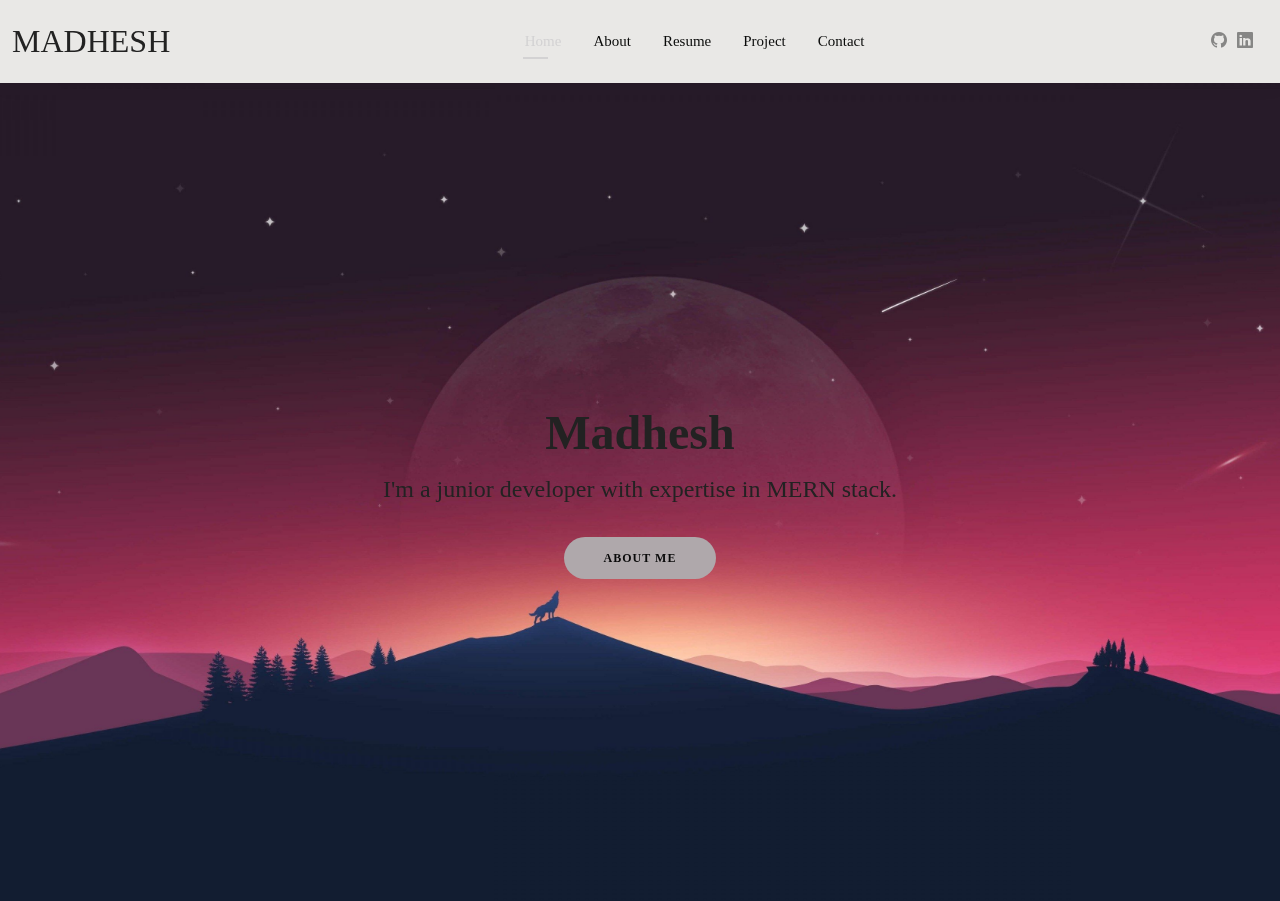
<file: index.html>
<!DOCTYPE html>
<html lang="en">

<head>
  <meta charset="utf-8">
  <meta content="width=device-width, initial-scale=1.0" name="viewport">
  <title>Madhesh Portfolio</title>
  <meta name="description" content="">
  <meta name="keywords" content="">

 
  <link href="assets/img/favicon.png" rel="icon">
  <link href="assets/img/apple-touch-icon.png" rel="apple-touch-icon">

 
  <link href="https://fonts.googleapis.com" rel="preconnect">
  <link href="https://fonts.gstatic.com" rel="preconnect" crossorigin>
  <link href="https://fonts.googleapis.com/css2?family=Roboto:ital,wght@0,100;0,300;0,400;0,500;0,700;0,900;1,100;1,300;1,400;1,500;1,700;1,900&family=Poppins:ital,wght@0,100;0,200;0,300;0,400;0,500;0,600;0,700;0,800;0,900;1,100;1,200;1,300;1,400;1,500;1,600;1,700;1,800;1,900&family=Raleway:ital,wght@0,100;0,200;0,300;0,400;0,500;0,600;0,700;0,800;0,900;1,100;1,200;1,300;1,400;1,500;1,600;1,700;1,800;1,900&display=swap" rel="stylesheet">


  <link href="assets/vendor/bootstrap/css/bootstrap.min.css" rel="stylesheet">
  <link href="assets/vendor/bootstrap-icons/bootstrap-icons.css" rel="stylesheet">
  <link href="assets/vendor/aos/aos.css" rel="stylesheet">
  <link href="assets/vendor/swiper/swiper-bundle.min.css" rel="stylesheet">
  <link href="assets/vendor/glightbox/css/glightbox.min.css" rel="stylesheet">

  <link href="assets/css/main.css" rel="stylesheet">
</head>

<body class="index-page">

  <header id="header" class="header d-flex align-items-center light-background sticky-top">
    <div class="container-fluid position-relative d-flex align-items-center justify-content-between">

      <a href="index.html" class="logo d-flex align-items-center me-auto me-xl-0">
        <h1 class="sitename">madhesh</h1>
      </a>

      <nav id="navmenu" class="navmenu">
        <ul>
          <li><a href="index.html" class="active">Home</a></li>
          <li><a href="about.html">About</a></li>
          <li><a href="resume.html">Resume</a></li>
          <li><a href="services.html">Project</a></li>
          <!-- <li><a href="portfolio.html">Portfolio</a></li> -->
          <li><a href="contact.html">Contact</a></li>
        </ul>
        <i class="mobile-nav-toggle d-xl-none bi bi-list"></i>
      </nav>
      <div class="header-social-links">
        <!-- <a href="#" class="twitter"><i class="bi bi-twitter-x"></i></a> -->
        <!-- <a href="#" class="facebook"><i class="bi bi-facebook"></i></a> -->
        <a href="https://github.com/" class="github"><i class="bi bi-github"></i></a>
        <a href="https://www.linkedin.com/in/madhesh-g-1359a628a/" class="linkedin"><i class="bi bi-linkedin"></i></a>
      </div>
    </div>
  </header>

  <main class="main">

    <section id="hero" class="hero section">

      <img src="./PF-frontpage.jpg" alt="" data-aos="fade-in">

      <div class="container text-center" data-aos="zoom-out" data-aos-delay="100">
        <div class="row justify-content-center">
          <div class="col-lg-8">
            <h2>Madhesh</h2>
            <p>I'm a junior developer with expertise in MERN stack.</p>
            <a href="about.html" class="btn-get-started">About Me</a>
          </div>
        </div>
      </div>
    </section>
  </main>
 
  <a href="#" id="scroll-top" class="scroll-top d-flex align-items-center justify-content-center"><i class="bi bi-arrow-up-short"></i></a> 
  <div id="preloader"></div>
  <script src="assets/vendor/bootstrap/js/bootstrap.bundle.min.js"></script>
  <script src="assets/vendor/php-email-form/validate.js"></script>
  <script src="assets/vendor/aos/aos.js"></script>
  <script src="assets/vendor/waypoints/noframework.waypoints.js"></script>
  <script src="assets/vendor/purecounter/purecounter_vanilla.js"></script>
  <script src="assets/vendor/swiper/swiper-bundle.min.js"></script>
  <script src="assets/vendor/glightbox/js/glightbox.min.js"></script>
  <script src="assets/vendor/imagesloaded/imagesloaded.pkgd.min.js"></script>
  <script src="assets/vendor/isotope-layout/isotope.pkgd.min.js"></script>

  <script src="assets/js/main.js"></script>

</body>

</html>
</file>
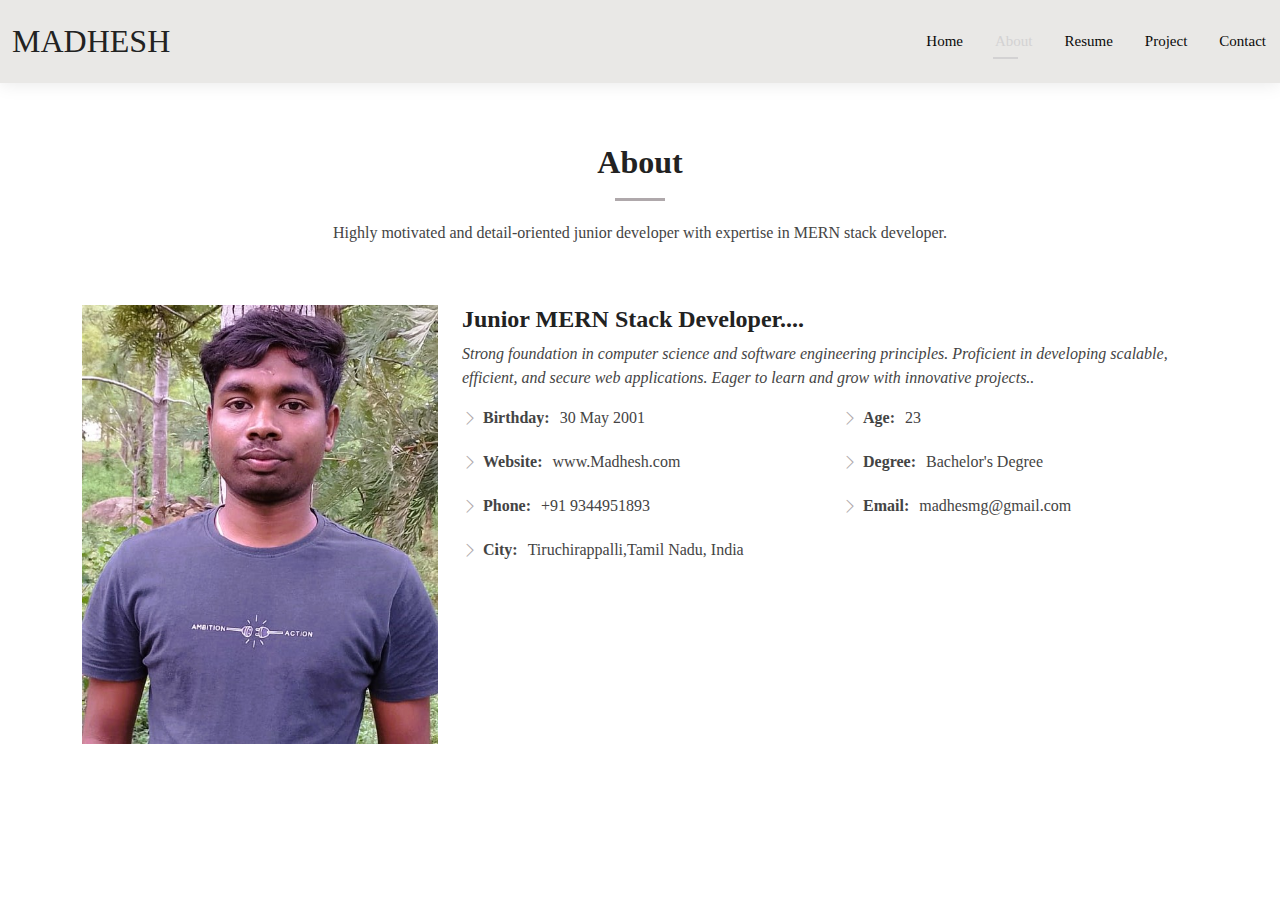
<file: about.html>
<!DOCTYPE html>
<html lang="en">

<head>
  <meta charset="utf-8">
  <meta content="width=device-width, initial-scale=1.0" name="viewport">
  <title>Madhesh-Portfolio</title>
  <meta name="description" content="">
  <meta name="keywords" content="">

  <link href="assets/img/favicon.png" rel="icon">
  <link href="assets/img/apple-touch-icon.png" rel="apple-touch-icon">

  <link href="https://fonts.googleapis.com" rel="preconnect">
  <link href="https://fonts.gstatic.com" rel="preconnect" crossorigin>
  <link href="https://fonts.googleapis.com/css2?family=Roboto:ital,wght@0,100;0,300;0,400;0,500;0,700;0,900;1,100;1,300;1,400;1,500;1,700;1,900&family=Poppins:ital,wght@0,100;0,200;0,300;0,400;0,500;0,600;0,700;0,800;0,900;1,100;1,200;1,300;1,400;1,500;1,600;1,700;1,800;1,900&family=Raleway:ital,wght@0,100;0,200;0,300;0,400;0,500;0,600;0,700;0,800;0,900;1,100;1,200;1,300;1,400;1,500;1,600;1,700;1,800;1,900&display=swap" rel="stylesheet">

  <link href="assets/vendor/bootstrap/css/bootstrap.min.css" rel="stylesheet">
  <link href="assets/vendor/bootstrap-icons/bootstrap-icons.css" rel="stylesheet">
  <link href="assets/vendor/aos/aos.css" rel="stylesheet">
  <link href="assets/vendor/swiper/swiper-bundle.min.css" rel="stylesheet">
  <link href="assets/vendor/glightbox/css/glightbox.min.css" rel="stylesheet">

  <link href="assets/css/main.css" rel="stylesheet">
  <style>
    .our{
      font-weight: bold;
      font-size: xx-large;
    }
  </style>
</head>
<body class="about-page">
  <header id="header" class="header d-flex align-items-center light-background sticky-top">
    <div class="container-fluid position-relative d-flex align-items-center justify-content-between">
      <a href="index.html" class="logo d-flex align-items-center me-auto me-xl-0">
        <h1 class="sitename">MADHESH</h1>
      </a>
      <nav id="navmenu" class="navmenu">
        <ul>
          <li><a href="index.html">Home</a></li>
          <li><a href="about.html" class="active">About</a></li>
          <li><a href="resume.html">Resume</a></li>
          <li><a href="services.html">Project</a></li>
          <!-- <li><a href="portfolio.html">Portfolio</a></li> -->
          <li><a href="contact.html">Contact</a></li>
        </ul>
        <i class="mobile-nav-toggle d-xl-none bi bi-list"></i>
      </nav>
    </div>
  </header>

  <main class="main">
    <section id="about" class="about section">
      <div class="container section-title" data-aos="fade-up">
        <h2>About</h2>
        <p>Highly motivated and detail-oriented junior developer with expertise in MERN stack developer.
        </p>
      </div>
      <div class="container" data-aos="fade-up" data-aos-delay="100">
        <div class="row gy-4 justify-content-center">
          <div class="col-lg-4">
            <img src="./madhesh.jpg" class="img-fluid" alt="">
          </div>
          <div class="col-lg-8 content">
            <h2>Junior MERN Stack Developer....</h2>
            <p class="fst-italic poy-3">Strong foundation in computer science and software engineering principles. Proficient in developing scalable, efficient, and secure web applications. Eager to learn and grow with innovative projects..
            </p>
            <div class="row">
              <div class="col-lg-6">
                <ul>
                  <li><i class="bi bi-chevron-right"></i> <strong>Birthday:</strong> <span>30 May 2001</span></li>
                  <li><i class="bi bi-chevron-right"></i> <strong>Website:</strong> <span>www.Madhesh.com</span></li>
                  <li><i class="bi bi-chevron-right"></i> <strong>Phone:</strong> <span>+91 9344951893</span></li>
                  <li><i class="bi bi-chevron-right"></i> <strong>City:</strong> <span>Tiruchirappalli,Tamil Nadu, India</span></li>
                </ul>
              </div>
              <div class="col-lg-6">
                <ul>
                  <li><i class="bi bi-chevron-right"></i> <strong>Age:</strong> <span>23</span></li>
                  <li><i class="bi bi-chevron-right"></i> <strong>Degree:</strong> <span>Bachelor's Degree</span></li>
                  <li><i class="bi bi-chevron-right"></i> <strong>Email:</strong> <span>madhesmg@gmail.com</span></li>
                  <!-- <li><i class="bi bi-chevron-right"></i> <strong>LinkedIn:</strong> <span><link rel="stylesheet" href="https://www.linkedin.com/in/madhesh-g-1359a628a/">jkssbkj</span></li> -->
                </ul>
              </div>
            </div>
          </div>
        </div>
      </div>       
  </main>
  <a href="#" id="scroll-top" class="scroll-top d-flex align-items-center justify-content-center"><i class="bi bi-arrow-up-short"></i></a>
  <div id="preloader"></div>

  <script src="assets/vendor/bootstrap/js/bootstrap.bundle.min.js"></script>
  <script src="assets/vendor/php-email-form/validate.js"></script>
  <script src="assets/vendor/aos/aos.js"></script>
  <script src="assets/vendor/waypoints/noframework.waypoints.js"></script>
  <script src="assets/vendor/purecounter/purecounter_vanilla.js"></script>
  <script src="assets/vendor/swiper/swiper-bundle.min.js"></script>
  <script src="assets/vendor/glightbox/js/glightbox.min.js"></script>
  <script src="assets/vendor/imagesloaded/imagesloaded.pkgd.min.js"></script>
  <script src="assets/vendor/isotope-layout/isotope.pkgd.min.js"></script>
  <script src="assets/js/main.js"></script>

</body>

</html>
</file>
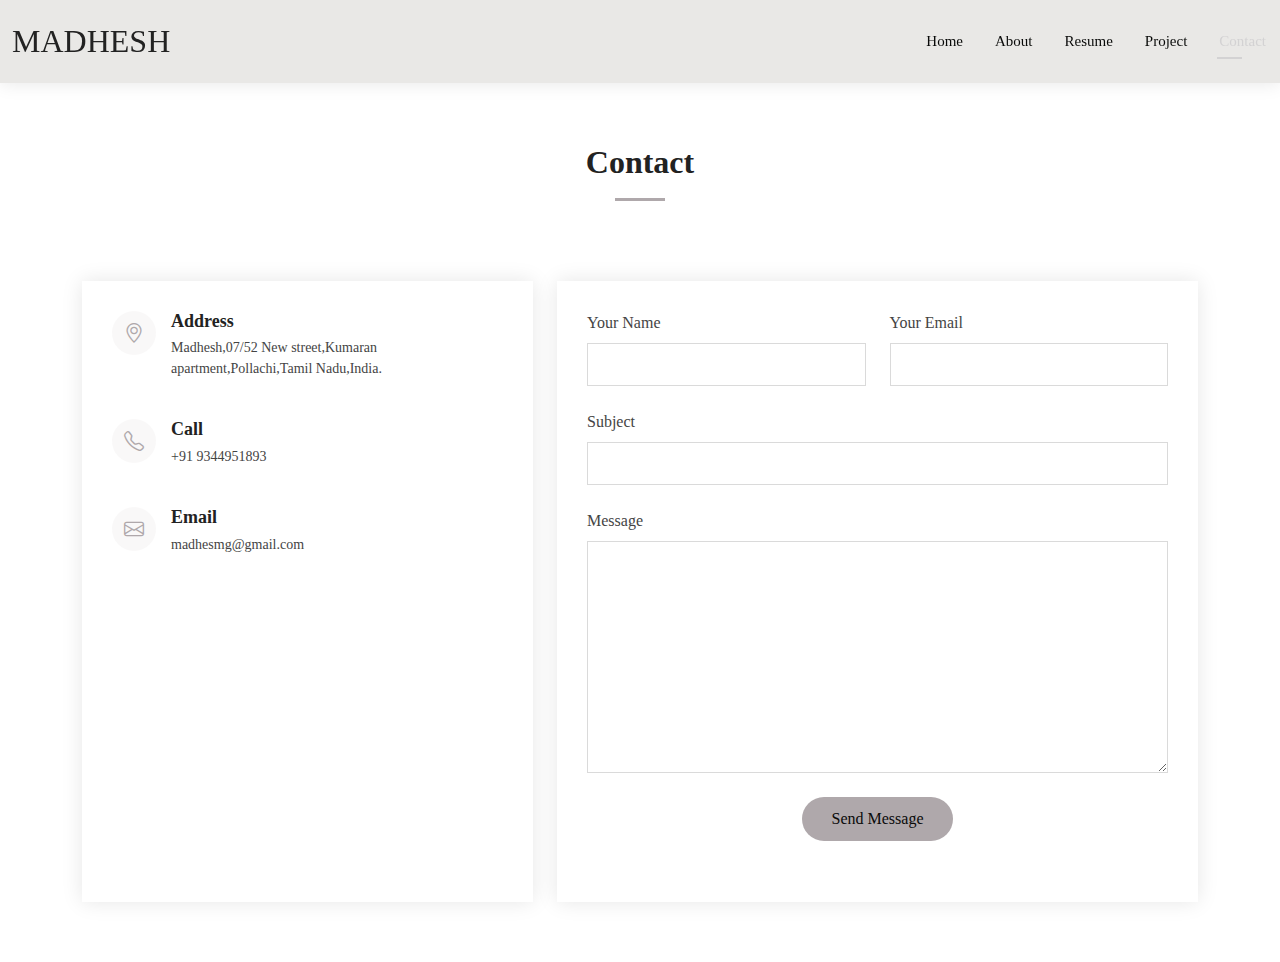
<file: contact.html>
<!DOCTYPE html>
<html lang="en">

<head>
  <meta charset="utf-8">
  <meta content="width=device-width, initial-scale=1.0" name="viewport">
  <title>Madhesh-Portfolio</title>
  <meta name="description" content="">
  <meta name="keywords" content="">

  <link href="assets/img/favicon.png" rel="icon">
  <link href="assets/img/apple-touch-icon.png" rel="apple-touch-icon">

  <link href="https://fonts.googleapis.com" rel="preconnect">
  <link href="https://fonts.gstatic.com" rel="preconnect" crossorigin>
  <link href="https://fonts.googleapis.com/css2?family=Roboto:ital,wght@0,100;0,300;0,400;0,500;0,700;0,900;1,100;1,300;1,400;1,500;1,700;1,900&family=Poppins:ital,wght@0,100;0,200;0,300;0,400;0,500;0,600;0,700;0,800;0,900;1,100;1,200;1,300;1,400;1,500;1,600;1,700;1,800;1,900&family=Raleway:ital,wght@0,100;0,200;0,300;0,400;0,500;0,600;0,700;0,800;0,900;1,100;1,200;1,300;1,400;1,500;1,600;1,700;1,800;1,900&display=swap" rel="stylesheet">

  <link href="assets/vendor/bootstrap/css/bootstrap.min.css" rel="stylesheet">
  <link href="assets/vendor/bootstrap-icons/bootstrap-icons.css" rel="stylesheet">
  <link href="assets/vendor/aos/aos.css" rel="stylesheet">
  <link href="assets/vendor/swiper/swiper-bundle.min.css" rel="stylesheet">
  <link href="assets/vendor/glightbox/css/glightbox.min.css" rel="stylesheet">
  <link href="assets/css/main.css" rel="stylesheet"> 
</head>

<body class="contact-page">

  <header id="header" class="header d-flex align-items-center light-background sticky-top">
    <div class="container-fluid position-relative d-flex align-items-center justify-content-between">

      <a href="index.html" class="logo d-flex align-items-center me-auto me-xl-0">
       
        <h1 class="sitename">Madhesh</h1>
      </a>

      <nav id="navmenu" class="navmenu">
        <ul>
          <li><a href="index.html">Home</a></li>
          <li><a href="about.html">About</a></li>
          <li><a href="resume.html">Resume</a></li>
          <li><a href="services.html">Project</a></li>
          <!-- <li><a href="portfolio.html">Portfolio</a></li>           -->
          <li><a href="contact.html" class="active">Contact</a></li>
        </ul>
        <i class="mobile-nav-toggle d-xl-none bi bi-list"></i>
      </nav>
    </div>
  </header>

  <main class="main">

    <section id="contact" class="contact section">

      <div class="container section-title" data-aos="fade-up">
        <h2>Contact</h2>
        <!-- <p></p> -->
      </div>

      <div class="container" data-aos="fade-up" data-aos-delay="100">

        <div class="row gy-4">

          <div class="col-lg-5">

            <div class="info-wrap">
              <div class="info-item d-flex" data-aos="fade-up" data-aos-delay="200">
                <i class="bi bi-geo-alt flex-shrink-0"></i>
                <div>
                  <h3>Address</h3>
                  <p>Madhesh,07/52 New street,Kumaran apartment,Pollachi,Tamil Nadu,India.</p>
                </div>
              </div><!-- End Info Item -->

              <div class="info-item d-flex" data-aos="fade-up" data-aos-delay="300">
                <i class="bi bi-telephone flex-shrink-0"></i>
                <div>
                  <h3>Call</h3>
                  <p>+91 9344951893</p>
                </div>
              </div>

              <div class="info-item d-flex" data-aos="fade-up" data-aos-delay="400">
                <i class="bi bi-envelope flex-shrink-0"></i>
                <div>
                  <h3>Email</h3>
                  <p>madhesmg@gmail.com</p>
                </div>
              </div>

              <iframe src="https://maps.app.goo.gl/HbLVg5HgjwFwEGYQ6" frameborder="0" style="border:0; width: 100%; height: 270px;" allowfullscreen="" loading="lazy" referrerpolicy="no-referrer-when-downgrade"></iframe>
            </div>
          </div>

          <div class="col-lg-7">
            <form action="forms/contact.php" method="post" class="php-email-form" data-aos="fade-up" data-aos-delay="200">
              <div class="row gy-4">

                <div class="col-md-6">
                  <label for="name-field" class="pb-2">Your Name</label>
                  <input type="text" name="name" id="name-field" class="form-control" required="">
                </div>

                <div class="col-md-6">
                  <label for="email-field" class="pb-2">Your Email</label>
                  <input type="email" class="form-control" name="email" id="email-field" required="">
                </div>

                <div class="col-md-12">
                  <label for="subject-field" class="pb-2">Subject</label>
                  <input type="text" class="form-control" name="subject" id="subject-field" required="">
                </div>

                <div class="col-md-12">
                  <label for="message-field" class="pb-2">Message</label>
                  <textarea class="form-control" name="message" rows="10" id="message-field" required=""></textarea>
                </div>

                <div class="col-md-12 text-center">
                  <div class="loading">Loading</div>
                  <div class="error-message"></div>
                  <div class="sent-message">Your message has been sent. Thank you!</div>

                  <button type="submit">Send Message</button>
                </div>

              </div>
            </form>
          </div>

        </div>

      </div>

    </section>
   

  </main>

  <a href="#" id="scroll-top" class="scroll-top d-flex align-items-center justify-content-center"><i class="bi bi-arrow-up-short"></i></a>
  <div id="preloader"></div>
  <script src="assets/vendor/bootstrap/js/bootstrap.bundle.min.js"></script>
  <script src="assets/vendor/php-email-form/validate.js"></script>
  <script src="assets/vendor/aos/aos.js"></script>
  <script src="assets/vendor/waypoints/noframework.waypoints.js"></script>
  <script src="assets/vendor/purecounter/purecounter_vanilla.js"></script>
  <script src="assets/vendor/swiper/swiper-bundle.min.js"></script>
  <script src="assets/vendor/glightbox/js/glightbox.min.js"></script>
  <script src="assets/vendor/imagesloaded/imagesloaded.pkgd.min.js"></script>
  <script src="assets/vendor/isotope-layout/isotope.pkgd.min.js"></script>
  <script src="assets/js/main.js"></script>

</body>

</html>
</file>
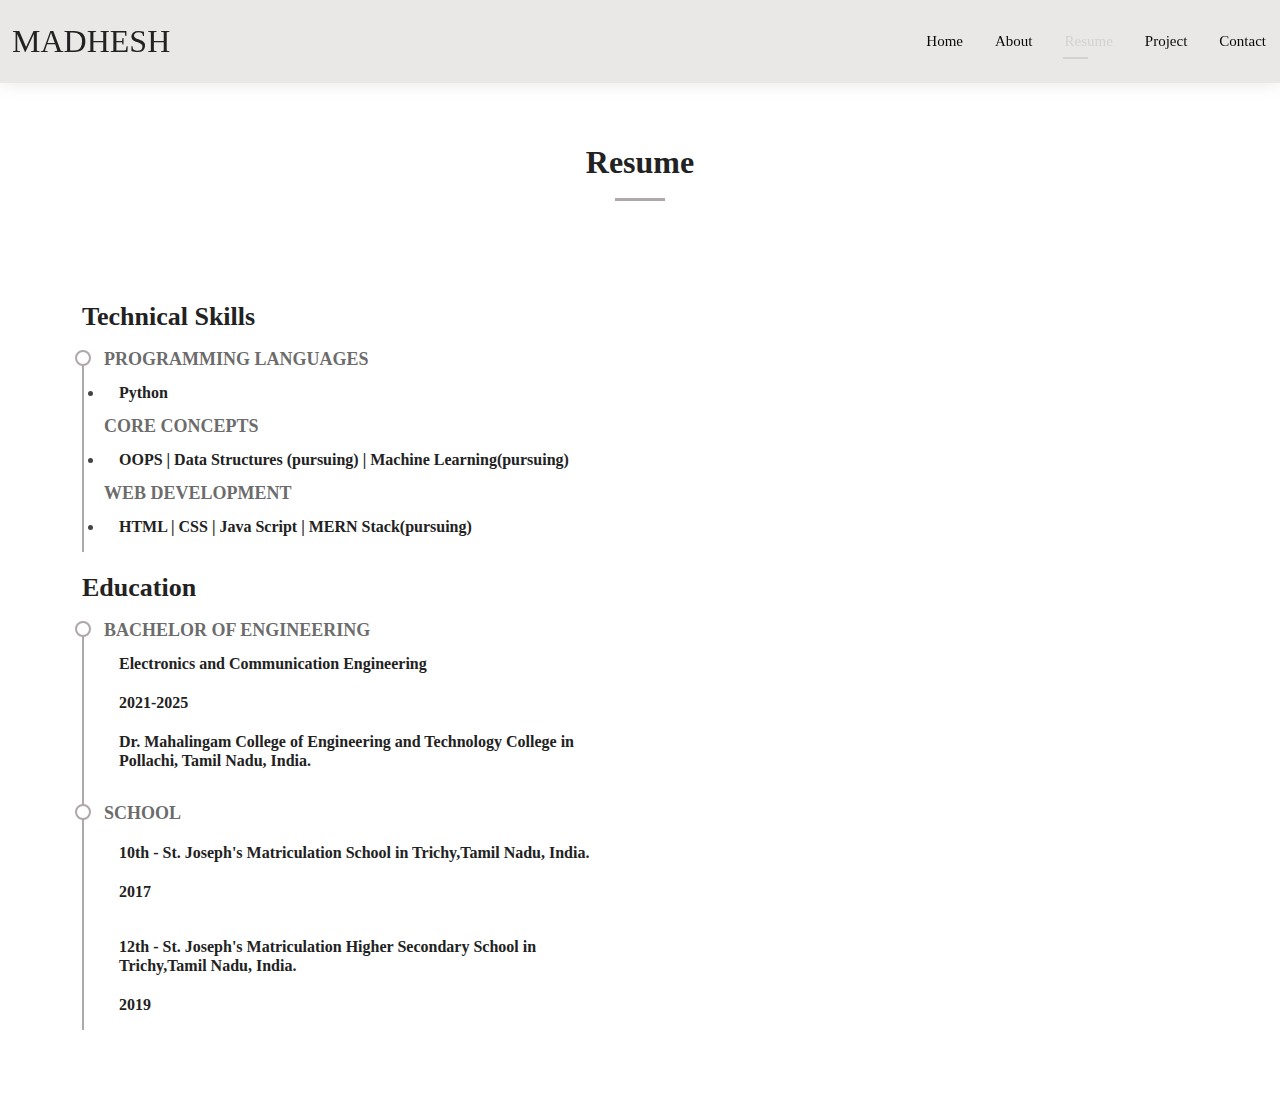
<file: resume.html>
<!DOCTYPE html>
<html lang="en">

<head>
  <meta charset="utf-8">
  <meta content="width=device-width, initial-scale=1.0" name="viewport">
  <title>Madhesh-Portfolio</title>
  <meta name="description" content="">
  <meta name="keywords" content="">

  <link href="assets/img/favicon.png" rel="icon">
  <link href="assets/img/apple-touch-icon.png" rel="apple-touch-icon">

  <link href="https://fonts.googleapis.com" rel="preconnect">
  <link href="https://fonts.gstatic.com" rel="preconnect" crossorigin>
  <link href="https://fonts.googleapis.com/css2?family=Roboto:ital,wght@0,100;0,300;0,400;0,500;0,700;0,900;1,100;1,300;1,400;1,500;1,700;1,900&family=Poppins:ital,wght@0,100;0,200;0,300;0,400;0,500;0,600;0,700;0,800;0,900;1,100;1,200;1,300;1,400;1,500;1,600;1,700;1,800;1,900&family=Raleway:ital,wght@0,100;0,200;0,300;0,400;0,500;0,600;0,700;0,800;0,900;1,100;1,200;1,300;1,400;1,500;1,600;1,700;1,800;1,900&display=swap" rel="stylesheet">

  <link href="assets/vendor/bootstrap/css/bootstrap.min.css" rel="stylesheet">
  <link href="assets/vendor/bootstrap-icons/bootstrap-icons.css" rel="stylesheet">
  <link href="assets/vendor/aos/aos.css" rel="stylesheet">
  <link href="assets/vendor/swiper/swiper-bundle.min.css" rel="stylesheet">
  <link href="assets/vendor/glightbox/css/glightbox.min.css" rel="stylesheet">

  <link href="assets/css/main.css" rel="stylesheet">
</head>

<body class="resume-page">

  <header id="header" class="header d-flex align-items-center light-background sticky-top">
    <div class="container-fluid position-relative d-flex align-items-center justify-content-between">
      <a href="index.html" class="logo d-flex align-items-center me-auto me-xl-0">
        <h1 class="sitename">Madhesh</h1>
      </a>
      <nav id="navmenu" class="navmenu">
        <ul>
          <li><a href="index.html">Home</a></li>
          <li><a href="about.html">About</a></li>
          <li><a href="resume.html" class="active">Resume</a></li>
          <li><a href="services.html">Project</a></li>
          <!-- <li><a href="portfolio.html">Portfolio</a></li> -->
          <li><a href="contact.html">Contact</a></li>
        </ul>
        <i class="mobile-nav-toggle d-xl-none bi bi-list"></i>
      </nav>
    </div>
  </header>

  <main class="main">
    <section id="resume" class="resume section">
      <div class="container section-title" data-aos="fade-up">
        <h2>Resume</h2>
       
      </div>
      <div class="container">
        <div class="row">
          <div class="col-lg-6" data-aos="fade-up" data-aos-delay="100">
            <h3 class="resume-title">Technical Skills</h3>

            <div class="resume-item pb-0">
              <h4>Programming Languages
              </h4>
              <li><h5>Python</h5></li>
              <h4>Core Concepts</h4>
                <li><h5>OOPS | Data Structures (pursuing) | Machine Learning(pursuing)
                </h5></li>              
              <h4>Web development</h4>
              <li><h5>HTML | CSS | Java Script | MERN Stack(pursuing) 
              </h5></li>
            </div>

            <h3 class="resume-title">Education</h3>
            <div class="resume-item">
              <h4>BACHELOR OF engineering</h4>
              <h5> Electronics and Communication Engineering </h5><br>
              <h5> 2021-2025</h5>
              <h5>Dr. Mahalingam College of Engineering and Technology
                College in Pollachi, Tamil Nadu, India.</h5>
              <!-- <p>Qui deserunt veniam. Et sed aliquam labore tempore sed quisquam iusto autem sit. Ea vero voluptatum qui ut dignissimos deleniti nerada porti sand markend</p> -->
            </div>

              <div class="resume-item">
              <h4>school</h4>
              <p></p><h5>10th -  St. Joseph's Matriculation School in Trichy,Tamil Nadu, India.</h5> <br><h5>2017</h5></p>
              <p></p><h5>12th - St. Joseph's Matriculation Higher Secondary School in Trichy,Tamil Nadu, India.</em><h5>2019</h5></p>
              <!-- <p>Quia nobis sequi est occaecati aut. Repudiandae et iusto quae reiciendis et quis Eius vel ratione eius unde vitae rerum voluptates asperiores voluptatem Earum molestiae consequatur neque etlon sader mart dila</p> -->
            </div>             
          </div>
          </div>
        </div>
      </div>
    </section>
  </main>
  
  <a href="#" id="scroll-top" class="scroll-top d-flex align-items-center justify-content-center"><i class="bi bi-arrow-up-short"></i></a>
  <div id="preloader"></div>
  <script src="assets/vendor/bootstrap/js/bootstrap.bundle.min.js"></script>
  <script src="assets/vendor/php-email-form/validate.js"></script>
  <script src="assets/vendor/aos/aos.js"></script>
  <script src="assets/vendor/waypoints/noframework.waypoints.js"></script>
  <script src="assets/vendor/purecounter/purecounter_vanilla.js"></script>
  <script src="assets/vendor/swiper/swiper-bundle.min.js"></script>
  <script src="assets/vendor/glightbox/js/glightbox.min.js"></script>
  <script src="assets/vendor/imagesloaded/imagesloaded.pkgd.min.js"></script>
  <script src="assets/vendor/isotope-layout/isotope.pkgd.min.js"></script>

  <script src="assets/js/main.js"></script>

</body>

</html>
</file>
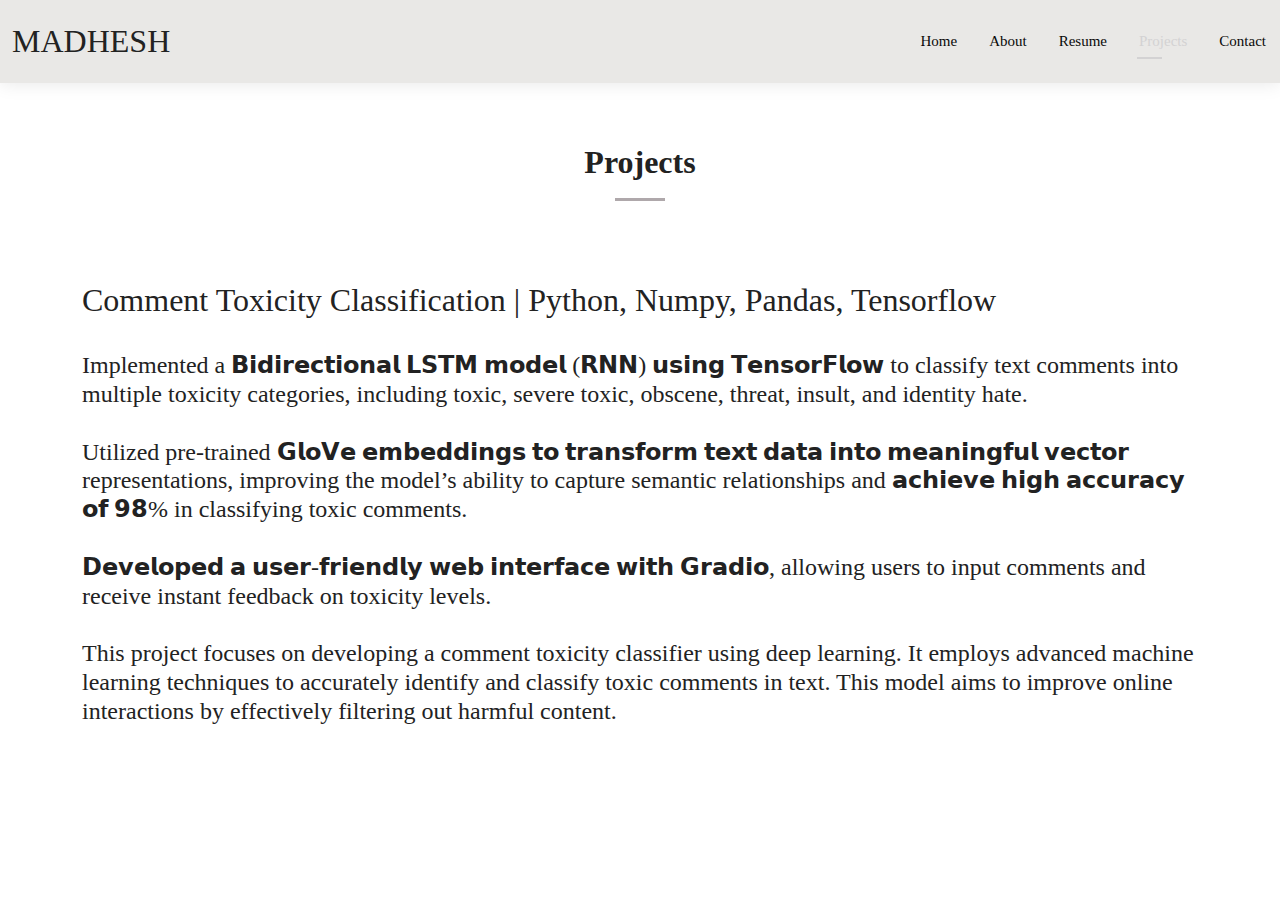
<file: services.html>
<!DOCTYPE html>
<html lang="en">

<head>
  <meta charset="utf-8">
  <meta content="width=device-width, initial-scale=1.0" name="viewport">
  <title>project</title>
  <meta name="description" content="">
  <meta name="keywords" content="">

  <link href="assets/img/favicon.png" rel="icon">
  <link href="assets/img/apple-touch-icon.png" rel="apple-touch-icon">

  <link href="https://fonts.googleapis.com" rel="preconnect">
  <link href="https://fonts.gstatic.com" rel="preconnect" crossorigin>
  <link href="https://fonts.googleapis.com/css2?family=Roboto:ital,wght@0,100;0,300;0,400;0,500;0,700;0,900;1,100;1,300;1,400;1,500;1,700;1,900&family=Poppins:ital,wght@0,100;0,200;0,300;0,400;0,500;0,600;0,700;0,800;0,900;1,100;1,200;1,300;1,400;1,500;1,600;1,700;1,800;1,900&family=Raleway:ital,wght@0,100;0,200;0,300;0,400;0,500;0,600;0,700;0,800;0,900;1,100;1,200;1,300;1,400;1,500;1,600;1,700;1,800;1,900&display=swap" rel="stylesheet">

  <link href="assets/vendor/bootstrap/css/bootstrap.min.css" rel="stylesheet">
  <link href="assets/vendor/bootstrap-icons/bootstrap-icons.css" rel="stylesheet">
  <link href="assets/vendor/aos/aos.css" rel="stylesheet">
  <link href="assets/vendor/swiper/swiper-bundle.min.css" rel="stylesheet">
  <link href="assets/vendor/glightbox/css/glightbox.min.css" rel="stylesheet">

  <link href="assets/css/main.css" rel="stylesheet">
  <head>
<body class="services-page">

  <header id="header" class="header d-flex align-items-center light-background sticky-top">
    <div class="container-fluid position-relative d-flex align-items-center justify-content-between">

      <a href="index.html" class="logo d-flex align-items-center me-auto me-xl-0">
        <h1 class="sitename">Madhesh</h1>
      </a>

      <nav id="navmenu" class="navmenu">
        <ul>
          <li><a href="index.html">Home</a></li>
          <li><a href="about.html">About</a></li>
          <li><a href="resume.html">Resume</a></li>
          <li><a href="services.html" class="active">Projects</a></li>
          <!-- <li><a href="portfolio.html">Portfolio</a></li> -->
          <li><a href="contact.html">Contact</a></li>
        </ul>
        <i class="mobile-nav-toggle d-xl-none bi bi-list"></i>
      </nav>
    </div>
  </header>

  <main class="main">

    <section id="services" class="services section">
      <div class="container section-title" data-aos="fade-up">
        <h2>Projects</h2>
      </div>

      <div class="container">

        <!-- <div class="row gy-4"> -->
          <!-- <div class="col-lg-4 col-md-6" data-aos="fade-up" data-aos-delay="600">
            <div class="service-item item-pink position-relative">
              <div class="icon">
                <svg width="1000" height="1000" viewBox="0 0 6000 600" xmlns="http://www.w3.org/2000/svg">
                  <path stroke="none" stroke-width="0" fill="#f5f5f5" d="M300,566.797414625762C385.7384707136149,576.1784315230908,478.7894351017131,552.8928747891023,531.9192734346935,484.94944893311C584.6109503024035,417.5663521118492,582.489472248146,322.67544863468447,553.9536738515405,242.03673114598146C529.1557734026468,171.96086150256528,465.24506316201064,127.66468636344209,395.9583748389544,100.7403814666027C334.2173773831606,76.7482773500951,269.4350130405921,84.62216499799875,207.1952322260088,107.2889140133804C132.92018162631612,134.33871894543012,41.79353780512637,160.00259165414826,22.644507872594943,236.69541883565114C3.319112789854554,314.0945973066697,72.72355303640163,379.243833228382,124.04198916343866,440.3218312028393C172.9286146004772,498.5055451809895,224.45579914871206,558.5317968840102,300,566.797414625762"></path>
                </svg> -->
                <!-- <i class="bi bi-chat-square-text"></i>
              </div>
              <a href="#" class="stretched-link"> -->
                <h2>Comment Toxicity Classification | Python, Numpy, Pandas, Tensorflow</h2>
              <br>
              <h4><p>Implemented a 𝗕𝗶𝗱𝗶𝗿𝗲𝗰𝘁𝗶𝗼𝗻𝗮𝗹 𝗟𝗦𝗧𝗠 𝗺𝗼𝗱𝗲𝗹 (𝗥𝗡𝗡) 𝘂𝘀𝗶𝗻𝗴 𝗧𝗲𝗻𝘀𝗼𝗿𝗙𝗹𝗼𝘄 to classify text comments into
                multiple toxicity categories, including toxic, severe toxic, obscene, threat, insult, and identity
                hate.
                <br><br>
                Utilized pre-trained 𝗚𝗹𝗼𝗩𝗲 𝗲𝗺𝗯𝗲𝗱𝗱𝗶𝗻𝗴𝘀 𝘁𝗼 𝘁𝗿𝗮𝗻𝘀𝗳𝗼𝗿𝗺 𝘁𝗲𝘅𝘁 𝗱𝗮𝘁𝗮 𝗶𝗻𝘁𝗼 𝗺𝗲𝗮𝗻𝗶𝗻𝗴𝗳𝘂𝗹 𝘃𝗲𝗰𝘁𝗼𝗿
                representations, improving the model’s ability to capture semantic relationships and 𝗮𝗰𝗵𝗶𝗲𝘃𝗲
                𝗵𝗶𝗴𝗵 𝗮𝗰𝗰𝘂𝗿𝗮𝗰𝘆 𝗼𝗳 𝟵𝟴% in classifying toxic comments.
                <br>
                <br>
                𝗗𝗲𝘃𝗲𝗹𝗼𝗽𝗲𝗱 𝗮 𝘂𝘀𝗲𝗿-𝗳𝗿𝗶𝗲𝗻𝗱𝗹𝘆 𝘄𝗲𝗯 𝗶𝗻𝘁𝗲𝗿𝗳𝗮𝗰𝗲 𝘄𝗶𝘁𝗵 𝗚𝗿𝗮𝗱𝗶𝗼, allowing users to input comments and
                receive instant feedback on toxicity levels.
                <br>
              <br>
              This project focuses on developing a comment toxicity classifier using deep learning. 
              It employs advanced machine learning techniques to accurately identify and classify toxic 
              comments in text. This model aims to improve online interactions by effectively filtering out 
              harmful content.
              </p></h4>
              <a href="#" class="stretched-link">
            </div>
          </div>       

        </div>

      </div>

    </section>

  </main>
  <a href="#" id="scroll-top" class="scroll-top d-flex align-items-center justify-content-center"><i class="bi bi-arrow-up-short"></i></a>

  <div id="preloader"></div>

  <script src="assets/vendor/bootstrap/js/bootstrap.bundle.min.js"></script>
  <script src="assets/vendor/php-email-form/validate.js"></script>
  <script src="assets/vendor/aos/aos.js"></script>
  <script src="assets/vendor/waypoints/noframework.waypoints.js"></script>
  <script src="assets/vendor/purecounter/purecounter_vanilla.js"></script>
  <script src="assets/vendor/swiper/swiper-bundle.min.js"></script>
  <script src="assets/vendor/glightbox/js/glightbox.min.js"></script>
  <script src="assets/vendor/imagesloaded/imagesloaded.pkgd.min.js"></script>
  <script src="assets/vendor/isotope-layout/isotope.pkgd.min.js"></script>

  <script src="assets/js/main.js"></script>

</body>

</html>
</file>
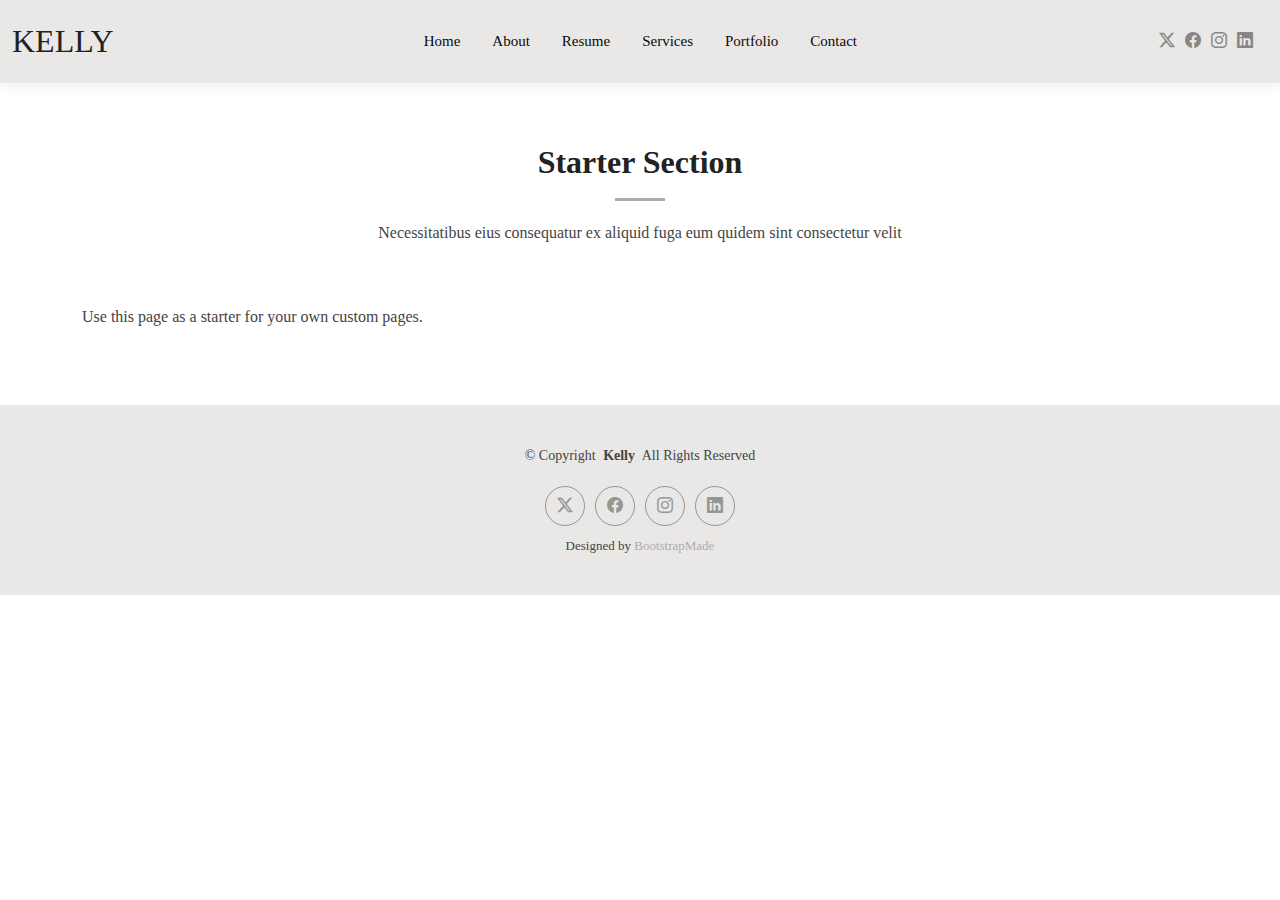
<file: starter-page.html>
<!DOCTYPE html>
<html lang="en">

<head>
  <meta charset="utf-8">
  <meta content="width=device-width, initial-scale=1.0" name="viewport">
  <title>Starter Page - Kelly Bootstrap Template</title>
  <meta name="description" content="">
  <meta name="keywords" content="">

  <!-- Favicons -->
  <link href="assets/img/favicon.png" rel="icon">
  <link href="assets/img/apple-touch-icon.png" rel="apple-touch-icon">

  <!-- Fonts -->
  <link href="https://fonts.googleapis.com" rel="preconnect">
  <link href="https://fonts.gstatic.com" rel="preconnect" crossorigin>
  <link href="https://fonts.googleapis.com/css2?family=Roboto:ital,wght@0,100;0,300;0,400;0,500;0,700;0,900;1,100;1,300;1,400;1,500;1,700;1,900&family=Poppins:ital,wght@0,100;0,200;0,300;0,400;0,500;0,600;0,700;0,800;0,900;1,100;1,200;1,300;1,400;1,500;1,600;1,700;1,800;1,900&family=Raleway:ital,wght@0,100;0,200;0,300;0,400;0,500;0,600;0,700;0,800;0,900;1,100;1,200;1,300;1,400;1,500;1,600;1,700;1,800;1,900&display=swap" rel="stylesheet">

  <!-- Vendor CSS Files -->
  <link href="assets/vendor/bootstrap/css/bootstrap.min.css" rel="stylesheet">
  <link href="assets/vendor/bootstrap-icons/bootstrap-icons.css" rel="stylesheet">
  <link href="assets/vendor/aos/aos.css" rel="stylesheet">
  <link href="assets/vendor/swiper/swiper-bundle.min.css" rel="stylesheet">
  <link href="assets/vendor/glightbox/css/glightbox.min.css" rel="stylesheet">

  <!-- Main CSS File -->
  <link href="assets/css/main.css" rel="stylesheet">

  <!-- =======================================================
  * Template Name: Kelly
  * Template URL: https://bootstrapmade.com/kelly-free-bootstrap-cv-resume-html-template/
  * Updated: Aug 07 2024 with Bootstrap v5.3.3
  * Author: BootstrapMade.com
  * License: https://bootstrapmade.com/license/
  ======================================================== -->
</head>

<body class="starter-page-page">

  <header id="header" class="header d-flex align-items-center light-background sticky-top">
    <div class="container-fluid position-relative d-flex align-items-center justify-content-between">

      <a href="index.html" class="logo d-flex align-items-center me-auto me-xl-0">
        <!-- Uncomment the line below if you also wish to use an image logo -->
        <!-- <img src="assets/img/logo.png" alt=""> -->
        <h1 class="sitename">Kelly</h1>
      </a>

      <nav id="navmenu" class="navmenu">
        <ul>
          <li><a href="index.html">Home</a></li>
          <li><a href="about.html">About</a></li>
          <li><a href="resume.html">Resume</a></li>
          <li><a href="services.html">Services</a></li>
          <li><a href="portfolio.html">Portfolio</a></li>
          <!-- <li class="dropdown"><a href="#"><span>Dropdown</span> <i class="bi bi-chevron-down toggle-dropdown"></i></a>
            <ul>
              <li><a href="#">Dropdown 1</a></li> -->
              <!-- <li class="dropdown"><a href="#"><span>Deep Dropdown</span> <i class="bi bi-chevron-down toggle-dropdown"></i></a> -->
                <!-- <ul>
                  <li><a href="#">Deep Dropdown 1</a></li>
                  <li><a href="#">Deep Dropdown 2</a></li>
                  <li><a href="#">Deep Dropdown 3</a></li>
                  <li><a href="#">Deep Dropdown 4</a></li>
                  <li><a href="#">Deep Dropdown 5</a></li>
                </ul>
              </li>
              <li><a href="#">Dropdown 2</a></li>
              <li><a href="#">Dropdown 3</a></li>
              <li><a href="#">Dropdown 4</a></li>
            </ul> -->
          <!-- </li> -->
          <li><a href="contact.html">Contact</a></li>
        </ul>
        <i class="mobile-nav-toggle d-xl-none bi bi-list"></i>
      </nav>

      <div class="header-social-links">
        <a href="#" class="twitter"><i class="bi bi-twitter-x"></i></a>
        <a href="#" class="facebook"><i class="bi bi-facebook"></i></a>
        <a href="#" class="instagram"><i class="bi bi-instagram"></i></a>
        <a href="#" class="linkedin"><i class="bi bi-linkedin"></i></a>
      </div>

    </div>
  </header>

  <main class="main">

    <!-- Starter Section Section -->
    <section id="starter-section" class="starter-section section">

      <!-- Section Title -->
      <div class="container section-title" data-aos="fade-up">
        <h2>Starter Section</h2>
        <p>Necessitatibus eius consequatur ex aliquid fuga eum quidem sint consectetur velit</p>
      </div><!-- End Section Title -->

      <div class="container" data-aos="fade-up">
        <p>Use this page as a starter for your own custom pages.</p>
      </div>

    </section><!-- /Starter Section Section -->

  </main>

  <footer id="footer" class="footer light-background">

    <div class="container">
      <div class="copyright text-center ">
        <p>© <span>Copyright</span> <strong class="px-1 sitename">Kelly</strong> <span>All Rights Reserved<br></span></p>
      </div>
      <div class="social-links d-flex justify-content-center">
        <a href=""><i class="bi bi-twitter-x"></i></a>
        <a href=""><i class="bi bi-facebook"></i></a>
        <a href=""><i class="bi bi-instagram"></i></a>
        <a href=""><i class="bi bi-linkedin"></i></a>
      </div>
      <div class="credits">
        <!-- All the links in the footer should remain intact. -->
        <!-- You can delete the links only if you've purchased the pro version. -->
        <!-- Licensing information: https://bootstrapmade.com/license/ -->
        <!-- Purchase the pro version with working PHP/AJAX contact form: [buy-url] -->
        Designed by <a href="https://bootstrapmade.com/">BootstrapMade</a>
      </div>
    </div>

  </footer>

  <!-- Scroll Top -->
  <a href="#" id="scroll-top" class="scroll-top d-flex align-items-center justify-content-center"><i class="bi bi-arrow-up-short"></i></a>

  <!-- Preloader -->
  <div id="preloader"></div>

  <!-- Vendor JS Files -->
  <script src="assets/vendor/bootstrap/js/bootstrap.bundle.min.js"></script>
  <script src="assets/vendor/php-email-form/validate.js"></script>
  <script src="assets/vendor/aos/aos.js"></script>
  <script src="assets/vendor/waypoints/noframework.waypoints.js"></script>
  <script src="assets/vendor/purecounter/purecounter_vanilla.js"></script>
  <script src="assets/vendor/swiper/swiper-bundle.min.js"></script>
  <script src="assets/vendor/glightbox/js/glightbox.min.js"></script>
  <script src="assets/vendor/imagesloaded/imagesloaded.pkgd.min.js"></script>
  <script src="assets/vendor/isotope-layout/isotope.pkgd.min.js"></script>

  <!-- Main JS File -->
  <script src="assets/js/main.js"></script>

</body>

</html>
</file>
<file: assets/css/main.css>
:root { 
  --background-color: #ffffff; /* Background color for the entire website, including individual sections */
  --default-color: #444444; /* Default color used for the majority of the text content across the entire website */
  --heading-color: #222222; /* Color for headings, subheadings and title throughout the website */
  --accent-color: #afa8ab; /* Accent color that represents your brand on the website. It's used for buttons, links, and other elements that need to stand out */
  --surface-color: #ffffff; /* The surface color is used as a background of boxed elements within sections, such as cards, icon boxes, or other elements that require a visual separation from the global background. */
  --contrast-color: #0a0a0a; /* Contrast color for text, ensuring readability against backgrounds of accent, heading, or default colors. */
}
:root {
  --nav-color: #090a09;  /* The default color of the main navmenu links */
  --nav-hover-color: #d3d2d3; /* Applied to main navmenu links when they are hovered over or active */
  --nav-mobile-background-color: #e9e1eb; /* Used as the background color for mobile navigation menu */
  --nav-dropdown-background-color: #ffffff; /* Used as the background color for dropdown items that appear when hovering over primary navigation items */
  --nav-dropdown-color: #b1b4b6; /* Used for navigation links of the dropdown items in the navigation menu. */
  --nav-dropdown-hover-color: #070707; /* Similar to --nav-hover-color, this color is applied to dropdown navigation links when they are hovered over. */
}

.light-background {
  --background-color: #e9e8e6;
  --surface-color: #ffffff;
}

.dark-background {
  --background-color: #060606;
  --default-color: #ffffff;
  --heading-color: #ffffff;
  --surface-color: #252525;
  --contrast-color: #ffffff;
}

:root {
  scroll-behavior: smooth;
}

body {
  color: var(--default-color);
  background-color: var(--background-color);
  font-family: var(--default-font);
}

a {
  color: var(--accent-color);
  text-decoration: none;
  transition: 0.3s;
}

a:hover {
  color: color-mix(in srgb, var(--accent-color), transparent 25%);
  text-decoration: none;
}

h1,
h2,
h3,
h4,
h5,
h6 {
  color: var(--heading-color);
  font-family: var(--heading-font);
}

.php-email-form .error-message {
  display: none;
  background: #df1529;
  color: #ffffff;
  text-align: left;
  padding: 15px;
  margin-bottom: 24px;
  font-weight: 600;
}

.php-email-form .sent-message {
  display: none;
  color: #ffffff;
  background: #059652;
  text-align: center;
  padding: 15px;
  margin-bottom: 24px;
  font-weight: 600;
}

.php-email-form .loading {
  display: none;
  background: var(--surface-color);
  text-align: center;
  padding: 15px;
  margin-bottom: 24px;
}

.php-email-form .loading:before {
  content: "";
  display: inline-block;
  border-radius: 50%;
  width: 24px;
  height: 24px;
  margin: 0 10px -6px 0;
  border: 3px solid var(--accent-color);
  border-top-color: var(--surface-color);
  animation: php-email-form-loading 1s linear infinite;
}

@keyframes php-email-form-loading {
  0% {
    transform: rotate(0deg);
  }

  100% {
    transform: rotate(360deg);
  }
}

.header {
  color: var(--default-color);
  background-color: var(--background-color);
  padding: 15px 0;
  transition: all 0.5s;
  z-index: 997;
  box-shadow: 0px 0 18px rgba(0, 0, 0, 0.1);
}

.header .logo {
  line-height: 1;
}

.header .logo img {
  max-height: 36px;
  margin-right: 8px;
}

.header .logo h1 {
  font-size: 32px;
  margin: 0;
  font-weight: 300;
  text-transform: uppercase;
  color: var(--heading-color);
}

.header .header-social-links {
  padding-right: 15px;
}

.header .header-social-links a {
  color: color-mix(in srgb, var(--default-color), transparent 40%);
  padding-left: 6px;
  display: inline-block;
  transition: 0.3s;
  font-size: 16px;
}

.header .header-social-links a:hover {
  color: var(--accent-color);
}

.header .header-social-links a i {
  line-height: 0px;
}

@media (max-width: 1200px) {
  .header .logo {
    order: 1;
  }

  .header .header-social-links {
    order: 2;
  }

  .header .navmenu {
    order: 3;
  }
}

/* Desktop Navigation */
@media (min-width: 1200px) {
  .navmenu {
    padding: 0;
  }

  .navmenu ul {
    margin: 0;
    padding: 0;
    display: flex;
    list-style: none;
    align-items: center;
  }

  .navmenu li {
    position: relative;
  }

  .navmenu>ul>li {
    white-space: nowrap;
    padding: 15px 14px;
  }

  .navmenu>ul>li:last-child {
    padding-right: 0;
  }

  .navmenu a,
  .navmenu a:focus {
    color: var(--nav-color);
    font-size: 15px;
    padding: 0 2px;
    font-family: var(--nav-font);
    font-weight: 400;
    display: flex;
    align-items: center;
    justify-content: space-between;
    white-space: nowrap;
    transition: 0.3s;
    position: relative;
  }

  .navmenu a i,
  .navmenu a:focus i {
    font-size: 12px;
    line-height: 0;
    margin-left: 5px;
    transition: 0.3s;
  }

  .navmenu>ul>li>a:before {
    content: "";
    position: absolute;
    height: 2px;
    bottom: -6px;
    left: 0;
    background-color: var(--nav-hover-color);
    visibility: hidden;
    width: 0px;
    transition: all 0.3s ease-in-out 0s;
  }

  .navmenu a:hover:before,
  .navmenu li:hover>a:before,
  .navmenu .active:before {
    visibility: visible;
    width: 25px;
  }

  .navmenu li:hover>a,
  .navmenu .active,
  .navmenu .active:focus {
    color: var(--nav-hover-color);
  }

  .navmenu .dropdown ul {
    margin: 0;
    padding: 10px 0;
    background: var(--nav-dropdown-background-color);
    display: block;
    position: absolute;
    visibility: hidden;
    left: 14px;
    top: 130%;
    opacity: 0;
    transition: 0.3s;
    border-radius: 4px;
    z-index: 99;
    box-shadow: 0px 0px 30px rgba(0, 0, 0, 0.1);
  }

  .navmenu .dropdown ul li {
    min-width: 200px;
  }

  .navmenu .dropdown ul a {
    padding: 10px 20px;
    font-size: 15px;
    text-transform: none;
    color: var(--nav-dropdown-color);
  }

  .navmenu .dropdown ul a i {
    font-size: 12px;
  }

  .navmenu .dropdown ul a:hover,
  .navmenu .dropdown ul .active:hover,
  .navmenu .dropdown ul li:hover>a {
    color: var(--nav-dropdown-hover-color);
  }

  .navmenu .dropdown:hover>ul {
    opacity: 1;
    top: 100%;
    visibility: visible;
  }

  .navmenu .dropdown .dropdown ul {
    top: 0;
    left: -90%;
    visibility: hidden;
  }

  .navmenu .dropdown .dropdown:hover>ul {
    opacity: 1;
    top: 0;
    left: -100%;
    visibility: visible;
  }
}

/* Mobile Navigation */
@media (max-width: 1199px) {
  .mobile-nav-toggle {
    color: var(--nav-color);
    font-size: 28px;
    line-height: 0;
    margin-right: 10px;
    cursor: pointer;
    transition: color 0.3s;
  }

  .navmenu {
    padding: 0;
    z-index: 9997;
  }

  .navmenu ul {
    display: none;
    list-style: none;
    position: absolute;
    inset: 60px 20px 20px 20px;
    padding: 10px 0;
    margin: 0;
    border-radius: 6px;
    background-color: var(--nav-mobile-background-color);
    border: 1px solid color-mix(in srgb, var(--default-color), transparent 90%);
    box-shadow: none;
    overflow-y: auto;
    transition: 0.3s;
    z-index: 9998;
  }

  .navmenu a,
  .navmenu a:focus {
    color: var(--nav-dropdown-color);
    padding: 10px 20px;
    font-family: var(--nav-font);
    font-size: 17px;
    font-weight: 500;
    display: flex;
    align-items: center;
    justify-content: space-between;
    white-space: nowrap;
    transition: 0.3s;
  }

  .navmenu a i,
  .navmenu a:focus i {
    font-size: 12px;
    line-height: 0;
    margin-left: 5px;
    width: 30px;
    height: 30px;
    display: flex;
    align-items: center;
    justify-content: center;
    border-radius: 50%;
    transition: 0.3s;
    background-color: color-mix(in srgb, var(--accent-color), transparent 90%);
  }

  .navmenu a i:hover,
  .navmenu a:focus i:hover {
    background-color: var(--accent-color);
    color: var(--contrast-color);
  }

  .navmenu a:hover,
  .navmenu .active,
  .navmenu .active:focus {
    color: var(--nav-dropdown-hover-color);
  }

  .navmenu .active i,
  .navmenu .active:focus i {
    background-color: var(--accent-color);
    color: var(--contrast-color);
    transform: rotate(180deg);
  }

  .navmenu .dropdown ul {
    position: static;
    display: none;
    z-index: 99;
    padding: 10px 0;
    margin: 10px 20px;
    background-color: var(--nav-dropdown-background-color);
    transition: all 0.5s ease-in-out;
  }

  .navmenu .dropdown ul ul {
    background-color: rgba(33, 37, 41, 0.1);
  }

  .navmenu .dropdown>.dropdown-active {
    display: block;
    background-color: rgba(33, 37, 41, 0.03);
  }

  .mobile-nav-active {
    overflow: hidden;
  }

  .mobile-nav-active .mobile-nav-toggle {
    color: #fff;
    position: absolute;
    font-size: 32px;
    top: 15px;
    right: 15px;
    margin-right: 0;
    z-index: 9999;
  }

  .mobile-nav-active .navmenu {
    position: fixed;
    overflow: hidden;
    inset: 0;
    background: rgba(33, 37, 41, 0.8);
    transition: 0.3s;
  }

  .mobile-nav-active .navmenu>ul {
    display: block;
  }
}

.footer {
  color: var(--default-color);
  background-color: var(--background-color);
  font-size: 14px;
  padding: 40px 0;
  position: relative;
}

.footer .copyright p {
  margin-bottom: 0;
}

.footer .social-links {
  margin-top: 20px;
}

.footer .social-links a {
  display: flex;
  align-items: center;
  justify-content: center;
  width: 40px;
  height: 40px;
  border-radius: 50%;
  border: 1px solid color-mix(in srgb, var(--default-color), transparent 50%);
  font-size: 16px;
  color: color-mix(in srgb, var(--default-color), transparent 50%);
  margin: 0 5px;
  transition: 0.3s;
}

.footer .social-links a:hover {
  color: var(--accent-color);
  border-color: var(--accent-color);
}

.footer .credits {
  margin-top: 10px;
  font-size: 13px;
  text-align: center;
}

#preloader {
  position: fixed;
  inset: 0;
  z-index: 9999;
  overflow: hidden;
  background-color: var(--background-color);
  transition: all 0.6s ease-out;
  width: 100%;
  height: 100vh;
}

#preloader:before,
#preloader:after {
  content: "";
  position: absolute;
  border: 4px solid var(--accent-color);
  border-radius: 50%;
  animation: animate-preloader 2s cubic-bezier(0, 0.2, 0.8, 1) infinite;
}

#preloader:after {
  animation-delay: -0.5s;
}

@keyframes animate-preloader {
  0% {
    width: 10px;
    height: 10px;
    top: calc(50% - 5px);
    left: calc(50% - 5px);
    opacity: 1;
  }

  100% {
    width: 72px;
    height: 72px;
    top: calc(50% - 36px);
    left: calc(50% - 36px);
    opacity: 0;
  }
}

/*--------------------------------------------------------------
# Scroll Top Button
--------------------------------------------------------------*/
.scroll-top {
  position: fixed;
  visibility: hidden;
  opacity: 0;
  right: 15px;
  bottom: -15px;
  z-index: 99999;
  background-color: var(--accent-color);
  width: 44px;
  height: 44px;
  border-radius: 50px;
  transition: all 0.4s;
}

.scroll-top i {
  font-size: 24px;
  color: var(--contrast-color);
  line-height: 0;
}

.scroll-top:hover {
  background-color: color-mix(in srgb, var(--accent-color), transparent 20%);
  color: var(--contrast-color);
}

.scroll-top.active {
  visibility: visible;
  opacity: 1;
  bottom: 15px;
}

/*--------------------------------------------------------------
# Disable aos animation delay on mobile devices
--------------------------------------------------------------*/
@media screen and (max-width: 768px) {
  [data-aos-delay] {
    transition-delay: 0 !important;
  }
}

/*--------------------------------------------------------------
# Global Page Titles & Breadcrumbs
--------------------------------------------------------------*/
.page-title {
  color: var(--default-color);
  background-color: var(--background-color);
  padding: 25px 0;
  position: relative;
  border-bottom: 1px solid color-mix(in srgb, var(--default-color), transparent 85%);
}

.page-title h1 {
  font-size: 24px;
  font-weight: 400;
}

.page-title .breadcrumbs ol {
  display: flex;
  flex-wrap: wrap;
  list-style: none;
  padding: 0;
  margin: 0;
  font-size: 14px;
  font-weight: 400;
}

.page-title .breadcrumbs ol li+li {
  padding-left: 10px;
}

.page-title .breadcrumbs ol li+li::before {
  content: "/";
  display: inline-block;
  padding-right: 10px;
  color: color-mix(in srgb, var(--default-color), transparent 70%);
}

/*--------------------------------------------------------------
# Global Sections
--------------------------------------------------------------*/
section,
.section {
  color: var(--default-color);
  background-color: var(--background-color);
  padding: 60px 0;
  scroll-margin-top: 100px;
  overflow: clip;
}

@media (max-width: 1199px) {

  section,
  .section {
    scroll-margin-top: 66px;
  }
}

/*--------------------------------------------------------------
# Global Section Titles
--------------------------------------------------------------*/
.section-title {
  text-align: center;
  padding-bottom: 60px;
  position: relative;
}

.section-title h2 {
  font-size: 32px;
  font-weight: 700;
  margin-bottom: 20px;
  padding-bottom: 20px;
  position: relative;
}

.section-title h2:after {
  content: "";
  position: absolute;
  display: block;
  width: 50px;
  height: 3px;
  background: var(--accent-color);
  left: 0;
  right: 0;
  bottom: 0;
  margin: auto;
}

.section-title p {
  margin-bottom: 0;
}

.hero {
  width: 100%;
  min-height: calc(100vh - 82px);
  position: relative;
  padding: 80px 0;
  display: flex;
  align-items: center;
  justify-content: center;
}

@media (max-width: 1200px) {
  .hero {
    min-height: calc(100vh - 68px);
  }
}

.hero img {
  position: absolute;
  inset: 0;
  display: block;
  width: 100%;
  height: 100%;
  object-fit: cover;
  z-index: 1;
}

.hero .container {
  position: relative;
  z-index: 3;
}

.hero h2 {
  margin: 0;
  font-size: 48px;
  font-weight: 700;
}

.hero p {
  margin: 10px 0 0 0;
  font-size: 24px;
  color: var(--heading-color);
}

.hero .btn-get-started {
  color: var(--contrast-color);
  background: var(--accent-color);
  font-family: var(--heading-font);
  text-transform: uppercase;
  font-weight: 600;
  font-size: 12px;
  letter-spacing: 1px;
  display: inline-block;
  padding: 12px 40px;
  border-radius: 50px;
  transition: 0.5s;
  margin-top: 30px;
}

.hero .btn-get-started:hover {
  background: color-mix(in srgb, var(--accent-color) 90%, white 20%);
}

@media (max-width: 768px) {
  .hero h2 {
    font-size: 32px;
  }

  .hero p {
    font-size: 18px;
  }
}

.about .content h2 {
  font-weight: 700;
  font-size: 24px;
}

.about .content ul {
  list-style: none;
  padding: 0;
}

.about .content ul li {
  margin-bottom: 20px;
  display: flex;
  align-items: center;
}

.about .content ul strong {
  margin-right: 10px;
}

.about .content ul i {
  font-size: 16px;
  margin-right: 5px;
  color: var(--accent-color);
  line-height: 0;
}

.skills .progress {
  height: 60px;
  display: block;
  background: none;
  border-radius: 0;
}

.skills .progress .skill {
  color: var(--heading-color);
  padding: 0;
  margin: 0 0 6px 0;
  text-transform: uppercase;
  display: block;
  font-weight: 600;
  font-family: var(--heading-font);
}

.skills .progress .skill .val {
  float: right;
  font-style: normal;
}

.skills .progress-bar-wrap {
  background: color-mix(in srgb, var(--default-color), transparent 90%);
  height: 10px;
}

.skills .progress-bar {
  width: 1px;
  height: 10px;
  transition: 0.9s;
  background-color: var(--accent-color);
}

.stats .stats-item {
  padding: 30px;
  width: 100%;
}

.stats .stats-item span {
  color: var(--heading-color);
  font-size: 48px;
  display: block;
  font-weight: 700;
  margin-bottom: 20px;
  padding-bottom: 20px;
  position: relative;
}

.stats .stats-item span:after {
  content: "";
  position: absolute;
  display: block;
  width: 25px;
  height: 3px;
  background: var(--accent-color);
  left: 0;
  right: 0;
  bottom: 0;
  margin: auto;
}

.stats .stats-item p {
  color: color-mix(in srgb, var(--default-color), transparent 40%);
  padding: 0;
  margin: 0;
  font-family: var(--heading-font);
  font-weight: 500;
}

.testimonials .section-header {
  margin-bottom: 40px;
}

.testimonials .testimonials-carousel,
.testimonials .testimonials-slider {
  overflow: hidden;
}

.testimonials .testimonial-item {
  text-align: center;
}

.testimonials .testimonial-item .testimonial-img {
  width: 120px;
  border-radius: 50%;
  border: 4px solid var(--background-color);
  margin: 0 auto;
}

.testimonials .testimonial-item h3 {
  font-size: 20px;
  font-weight: bold;
  margin: 10px 0 5px 0;
}

.testimonials .testimonial-item h4 {
  font-size: 14px;
  color: color-mix(in srgb, var(--default-color), transparent 40%);
  margin: 0 0 15px 0;
}

.testimonials .testimonial-item .stars {
  margin-bottom: 15px;
}

.testimonials .testimonial-item .stars i {
  color: #ffc107;
  margin: 0 1px;
}

.testimonials .testimonial-item .quote-icon-left,
.testimonials .testimonial-item .quote-icon-right {
  color: color-mix(in srgb, var(--accent-color), transparent 50%);
  font-size: 26px;
  line-height: 0;
}

.testimonials .testimonial-item .quote-icon-left {
  display: inline-block;
  left: -5px;
  position: relative;
}

.testimonials .testimonial-item .quote-icon-right {
  display: inline-block;
  right: -5px;
  position: relative;
  top: 10px;
  transform: scale(-1, -1);
}

.testimonials .testimonial-item p {
  font-style: italic;
  margin: 0 auto 15px auto;
}

.testimonials .swiper-wrapper {
  height: auto;
}

.testimonials .swiper-pagination {
  margin-top: 20px;
  position: relative;
}

.testimonials .swiper-pagination .swiper-pagination-bullet {
  width: 12px;
  height: 12px;
  opacity: 1;
  background-color: color-mix(in srgb, var(--default-color), transparent 85%);
}

.testimonials .swiper-pagination .swiper-pagination-bullet-active {
  background-color: var(--accent-color);
}

@media (min-width: 992px) {
  .testimonials .testimonial-item p {
    width: 80%;
  }
}

.resume .resume-title {
  color: var(--heading-color);
  font-size: 26px;
  font-weight: 700;
  margin-top: 20px;
  margin-bottom: 20px;
}

.resume .resume-item {
  padding: 0 0 20px 20px;
  margin-top: -2px;
  border-left: 2px solid var(--accent-color);
  position: relative;
}

.resume .resume-item h4 {
  line-height: 18px;
  font-size: 18px;
  font-weight: 600;
  text-transform: uppercase;
  color: color-mix(in srgb, var(--default-color), transparent 20%);
  margin-bottom: 10px;
}

.resume .resume-item h5 {
  font-size: 16px;
  padding: 5px 15px;
  display: inline-block;
  font-weight: 600;
  margin-bottom: 10px;
}

.resume .resume-item ul {
  padding-left: 20px;
}

.resume .resume-item ul li {
  padding-bottom: 10px;
}

.resume .resume-item:last-child {
  padding-bottom: 0;
}

.resume .resume-item::before {
  content: "";
  position: absolute;
  width: 16px;
  height: 16px;
  border-radius: 50px;
  left: -9px;
  top: 0;
  background: var(--background-color);
  border: 2px solid var(--accent-color);
}

.services .service-item {
  background-color: var(--surface-color);
  box-shadow: 0px 5px 90px 0px rgba(0, 0, 0, 0.1);
  height: 100%;
  padding: 60px 30px;
  text-align: center;
  transition: 0.3s;
  border-radius: 5px;
}

.services .service-item .icon {
  margin: 0 auto;
  width: 100px;
  height: 100px;
  display: flex;
  align-items: center;
  justify-content: center;
  transition: ease-in-out 0.3s;
  position: relative;
}

.services .service-item .icon i {
  font-size: 36px;
  transition: 0.5s;
  position: relative;
}

.services .service-item .icon svg {
  position: absolute;
  top: 0;
  left: 0;
}

.services .service-item .icon svg path {
  transition: 0.5s;
  fill: color-mix(in srgb, var(--default-color), transparent 95%);
}

.services .service-item h3 {
  font-weight: 700;
  margin: 10px 0 15px 0;
  font-size: 22px;
}

.services .service-item p {
  line-height: 24px;
  font-size: 14px;
  margin-bottom: 0;
}

.services .service-item:hover {
  box-shadow: 0px 5px 35px 0px rgba(0, 0, 0, 0.1);
}

.services .service-item.item-cyan i {
  color: #0dcaf0;
}

.services .service-item.item-cyan:hover .icon i {
  color: #fff;
}

.services .service-item.item-cyan:hover .icon path {
  fill: #0dcaf0;
}

.services .service-item.item-orange i {
  color: #fd7e14;
}

.services .service-item.item-orange:hover .icon i {
  color: #fff;
}

.services .service-item.item-orange:hover .icon path {
  fill: #fd7e14;
}

.services .service-item.item-teal i {
  color: #20c997;
}

.services .service-item.item-teal:hover .icon i {
  color: #fff;
}

.services .service-item.item-teal:hover .icon path {
  fill: #20c997;
}

.services .service-item.item-red i {
  color: #df1529;
}

.services .service-item.item-red:hover .icon i {
  color: #fff;
}

.services .service-item.item-red:hover .icon path {
  fill: #df1529;
}

.services .service-item.item-indigo i {
  color: #6610f2;
}

.services .service-item.item-indigo:hover .icon i {
  color: #fff;
}

.services .service-item.item-indigo:hover .icon path {
  fill: #6610f2;
}

.services .service-item.item-pink i {
  color: #f3268c;
}

.services .service-item.item-pink:hover .icon i {
  color: #fff;
}

.services .service-item.item-pink:hover .icon path {
  fill: #f3268c;
}
.portfolio .portfolio-filters {
  padding: 0;
  margin: 0 auto 20px auto;
  list-style: none;
  text-align: center;
}

.portfolio .portfolio-filters li {
  cursor: pointer;
  display: inline-block;
  padding: 8px 20px 10px 20px;
  margin: 0;
  font-size: 15px;
  font-weight: 500;
  line-height: 1;
  margin-bottom: 5px;
  border-radius: 50px;
  transition: all 0.3s ease-in-out;
  font-family: var(--heading-font);
}

.portfolio .portfolio-filters li:hover,
.portfolio .portfolio-filters li.filter-active {
  color: var(--contrast-color);
  background-color: var(--accent-color);
}

.portfolio .portfolio-filters li:first-child {
  margin-left: 0;
}

.portfolio .portfolio-filters li:last-child {
  margin-right: 0;
}

@media (max-width: 575px) {
  .portfolio .portfolio-filters li {
    font-size: 14px;
    margin: 0 0 10px 0;
  }
}

.portfolio .portfolio-item {
  position: relative;
  overflow: hidden;
}

.portfolio .portfolio-item .portfolio-info {
  opacity: 0;
  position: absolute;
  left: 12px;
  right: 12px;
  bottom: -100%;
  z-index: 3;
  transition: all ease-in-out 0.5s;
  background: color-mix(in srgb, var(--surface-color), transparent 10%);
  padding: 15px;
}

.portfolio .portfolio-item .portfolio-info h4 {
  font-size: 18px;
  font-weight: 600;
  padding-right: 50px;
}

.portfolio .portfolio-item .portfolio-info p {
  color: color-mix(in srgb, var(--default-color), transparent 30%);
  font-size: 14px;
  margin-bottom: 0;
  padding-right: 50px;
}

.portfolio .portfolio-item .portfolio-info .preview-link,
.portfolio .portfolio-item .portfolio-info .details-link {
  position: absolute;
  right: 50px;
  font-size: 24px;
  top: calc(50% - 14px);
  color: color-mix(in srgb, var(--default-color), transparent 30%);
  transition: 0.3s;
  line-height: 0;
}

.portfolio .portfolio-item .portfolio-info .preview-link:hover,
.portfolio .portfolio-item .portfolio-info .details-link:hover {
  color: var(--accent-color);
}

.portfolio .portfolio-item .portfolio-info .details-link {
  right: 14px;
  font-size: 28px;
}

.portfolio .portfolio-item:hover .portfolio-info {
  opacity: 1;
  bottom: 0;
}

.portfolio-details .portfolio-details-slider img {
  width: 100%;
}

.portfolio-details .portfolio-details-slider .swiper-pagination {
  margin-top: 20px;
  position: relative;
}

.portfolio-details .portfolio-details-slider .swiper-pagination .swiper-pagination-bullet {
  width: 12px;
  height: 12px;
  background-color: color-mix(in srgb, var(--default-color), transparent 85%);
  opacity: 1;
}

.portfolio-details .portfolio-details-slider .swiper-pagination .swiper-pagination-bullet-active {
  background-color: var(--accent-color);
}

.portfolio-details .portfolio-info {
  background-color: var(--surface-color);
  padding: 30px;
  box-shadow: 0px 0 30px rgba(0, 0, 0, 0.1);
}

.portfolio-details .portfolio-info h3 {
  font-size: 22px;
  font-weight: 700;
  margin-bottom: 20px;
  padding-bottom: 20px;
  border-bottom: 1px solid color-mix(in srgb, var(--default-color), transparent 85%);
}

.portfolio-details .portfolio-info ul {
  list-style: none;
  padding: 0;
  font-size: 15px;
}

.portfolio-details .portfolio-info ul li+li {
  margin-top: 10px;
}

.portfolio-details .portfolio-description {
  padding-top: 30px;
}

.portfolio-details .portfolio-description h2 {
  font-size: 26px;
  font-weight: 700;
  margin-bottom: 20px;
}

.portfolio-details .portfolio-description p {
  padding: 0;
  color: color-mix(in srgb, var(--default-color), transparent 30%);
}

.contact .info-wrap {
  background-color: var(--surface-color);
  box-shadow: 0px 0px 20px rgba(0, 0, 0, 0.1);
  padding: 30px;
}

@media (max-width: 575px) {
  .contact .info-wrap {
    padding: 20px;
  }
}

.contact .info-item {
  margin-bottom: 40px;
}

.contact .info-item i {
  font-size: 20px;
  color: var(--accent-color);
  background: color-mix(in srgb, var(--accent-color), transparent 92%);
  width: 44px;
  height: 44px;
  display: flex;
  justify-content: center;
  align-items: center;
  border-radius: 50px;
  transition: all 0.3s ease-in-out;
  margin-right: 15px;
}

.contact .info-item h3 {
  padding: 0;
  font-size: 18px;
  font-weight: 700;
  margin-bottom: 5px;
}

.contact .info-item p {
  padding: 0;
  margin-bottom: 0;
  font-size: 14px;
}

.contact .info-item:hover i {
  background: var(--accent-color);
  color: var(--contrast-color);
}

.contact .php-email-form {
  background-color: var(--surface-color);
  height: 100%;
  padding: 30px;
  box-shadow: 0px 0px 20px rgba(0, 0, 0, 0.1);
}

@media (max-width: 575px) {
  .contact .php-email-form {
    padding: 20px;
  }
}

.contact .php-email-form input[type=text],
.contact .php-email-form input[type=email],
.contact .php-email-form textarea {
  font-size: 14px;
  padding: 10px 15px;
  box-shadow: none;
  border-radius: 0;
  color: var(--default-color);
  background-color: var(--surface-color);
  border-color: color-mix(in srgb, var(--default-color), transparent 80%);
}

.contact .php-email-form input[type=text]:focus,
.contact .php-email-form input[type=email]:focus,
.contact .php-email-form textarea:focus {
  border-color: var(--accent-color);
}

.contact .php-email-form input[type=text]::placeholder,
.contact .php-email-form input[type=email]::placeholder,
.contact .php-email-form textarea::placeholder {
  color: color-mix(in srgb, var(--default-color), transparent 70%);
}

.contact .php-email-form button[type=submit] {
  color: var(--contrast-color);
  background: var(--accent-color);
  border: 0;
  padding: 10px 30px;
  transition: 0.4s;
  border-radius: 50px;
}

.contact .php-email-form button[type=submit]:hover {
  background: color-mix(in srgb, var(--accent-color), transparent 25%);
}
</file>
